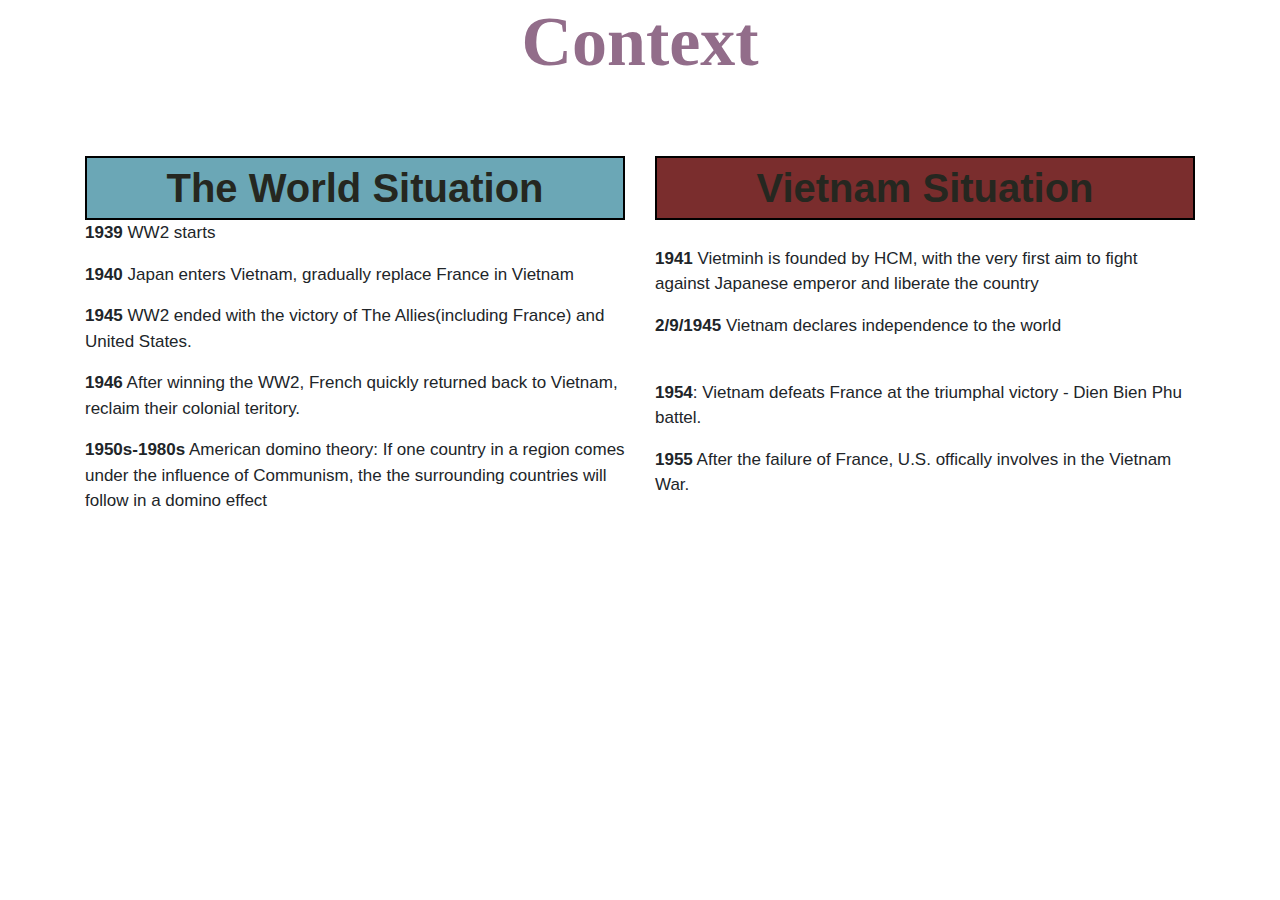
<file: background.html>
<!DOCTYPE html>
<html>
    <head>
        <title>Welcome</title>
        <link rel="stylesheet" href="https://stackpath.bootstrapcdn.com/bootstrap/4.4.1/css/bootstrap.min.css" integrity="sha384-Vkoo8x4CGsO3+Hhxv8T/Q5PaXtkKtu6ug5TOeNV6gBiFeWPGFN9MuhOf23Q9Ifjh" crossorigin="anonymous">
        <link rel="stylesheet" href = "stylesheet/background.css">
    </head>

    <body>
        <h1>Context</h1>
        <p>
            <br> <br>
        </p>

        <div class = "container">
            <div class ="row">
                <div class = "col-sm-6">
                    <div id ="left-header"> The World Situation</div> 
                    <div> 
                        <p>
                            <span class ="year">1939</span> WW2 starts
                        </p>
                        <p>
                            <span class ="year">1940</span> Japan enters Vietnam, gradually replace France in Vietnam
                        </p>
                        <p>
                            <span class ="year">1945</span> WW2 ended with the victory of The Allies(including France) 
                            and United States.
                        </p>
                        <p>
                            <span class ="year">1946</span> After winning the WW2, French quickly returned back to Vietnam, reclaim their colonial teritory.
                        </p>
                        <p>
                            <span class ="year">1950s-1980s</span> American domino theory: If one country in a region
                           comes under the influence of Communism, the the surrounding countries
                           will follow in a domino effect
                        </p>

                    </div>
                </div>
                <div class = "col-sm-6">
                    <div id ="right-header"> Vietnam Situation</div> 
                    <div>
                        <p> <br> <span class ="year">1941</span> Vietminh is founded by HCM, with the very first aim to fight against Japanese emperor
                            and liberate the country <br>
                        </p>
                        <p> 
                            <span class ="year">2/9/1945</span> Vietnam declares independence to the world 
                        </p>
                        <p>
                            <br><span class ="year">1954</span>: Vietnam defeats France at the triumphal victory - Dien Bien Phu battel.
                        </p>
                        <p>
                            <span class ="year">1955</span> After the failure of France, U.S. offically involves in the Vietnam War.
                        </p>
                    </div>
                </div>
            </div>
        </div>

    </body>
</html>
</file>
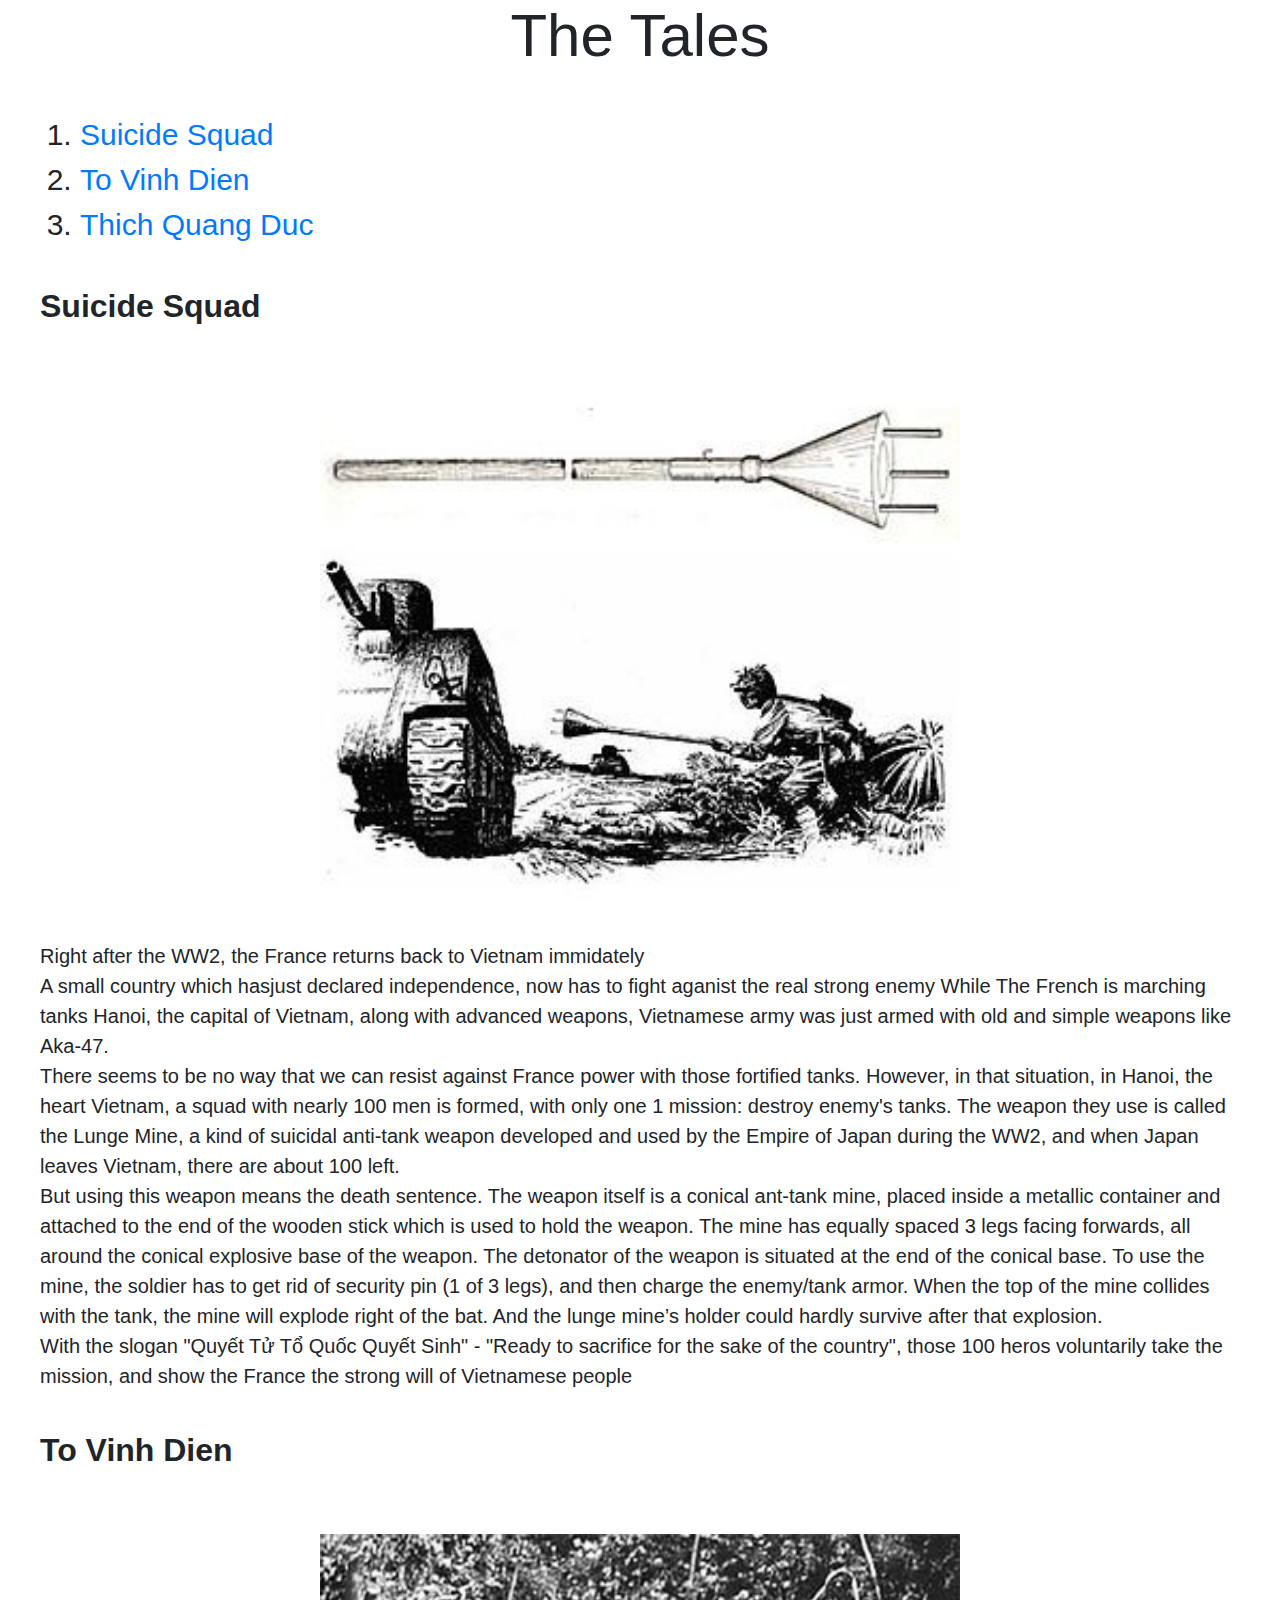
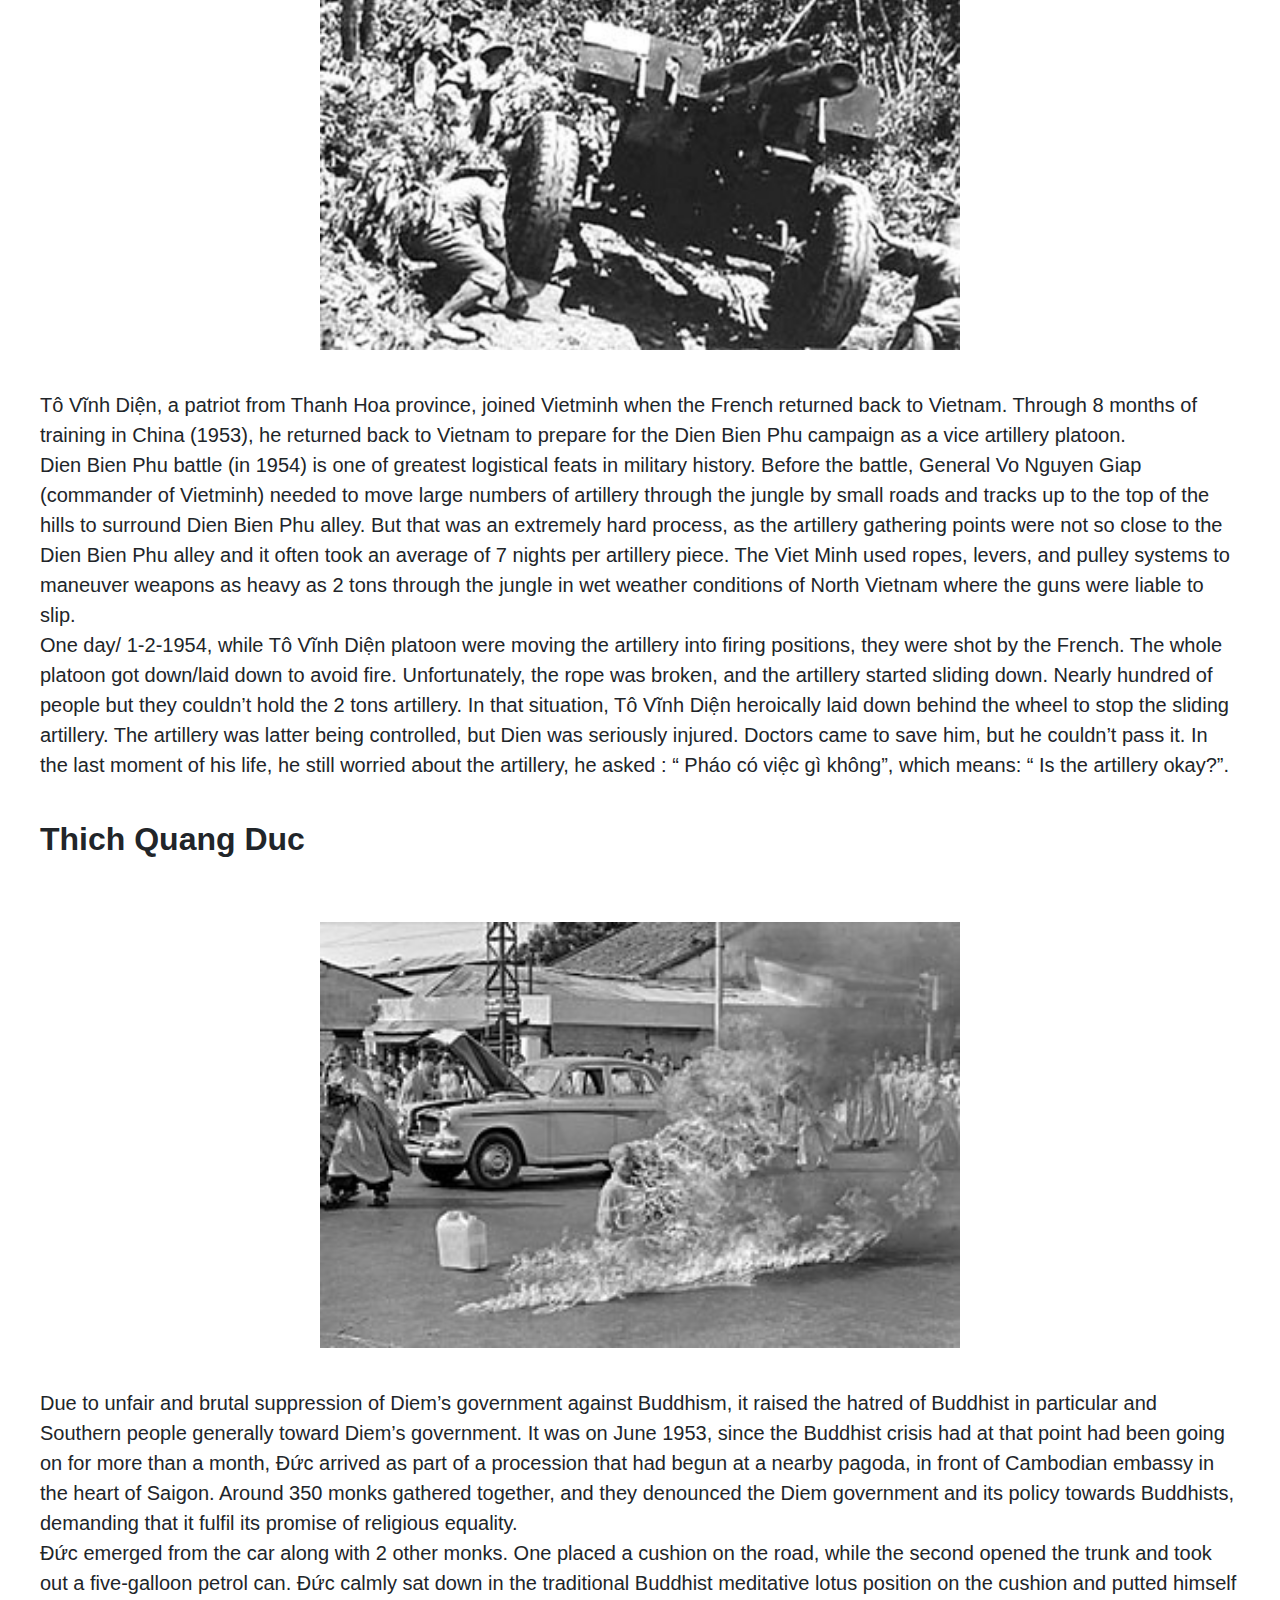
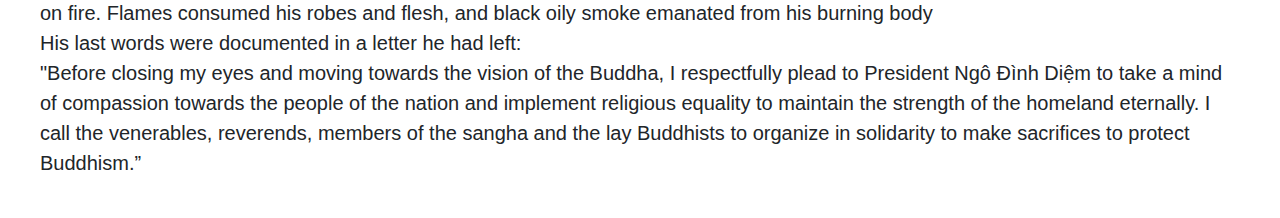
<file: tales.html>
<!DOCTYPE html>

<html>
    <head>
        <title>Welcome</title>
        <link rel="stylesheet" href="https://stackpath.bootstrapcdn.com/bootstrap/4.4.1/css/bootstrap.min.css" integrity="sha384-Vkoo8x4CGsO3+Hhxv8T/Q5PaXtkKtu6ug5TOeNV6gBiFeWPGFN9MuhOf23Q9Ifjh" crossorigin="anonymous">
        <link rel ="stylesheet" href = "stylesheet/thetales.css">
    </head>

    <body>
        <h1>The Tales</h1>

        <ol>
            <li><a href ="#Suicide-Squad">Suicide Squad</a></li>
            <li><a href ="#To-Vinh-Dien">To Vinh Dien</a></li>
            <li><a href ="#Thich-Quang-Duc">Thich Quang Duc</a></li>
        </ol>

        <h2 id ="Suicide-Squad">Suicide Squad</h2>
        <br>
        <img src ="images/bombacang.2jpg.jpg">
        <p>
            Right after the WW2, the France returns back to Vietnam immidately 
            <br> A small country which hasjust declared independence, now has to fight aganist the real strong enemy 
            While The French is marching tanks Hanoi, the capital of Vietnam, along with advanced weapons,
            Vietnamese army was just armed with old and simple weapons like Aka-47. 
            <br> There seems to be no way that we can resist against France power with those fortified tanks.
            However, in that situation, in Hanoi, the heart Vietnam, a squad with nearly 100 men is formed, with only one 1 mission: destroy enemy's tanks. 
            The weapon they use is called the Lunge Mine, a kind of suicidal anti-tank weapon developed and used by the Empire of Japan during the WW2, 
            and when Japan leaves Vietnam, there are about 100 left. 
            <br> But using this weapon means the death sentence. The weapon itself is a conical ant-tank mine, placed
            inside a metallic container and attached to the end of the
            wooden stick which is used to hold the weapon. The mine
            has equally spaced 3 legs facing forwards, all around the
            conical explosive base of the weapon. The detonator of
            the weapon is situated at the end of the conical base.
            To use the mine, the soldier has to get rid of security pin (1 of 3 legs), and
            then charge the enemy/tank armor. When the top of the mine collides
            with the tank, the mine will explode right of the bat. And the
            lunge mine’s holder could hardly survive after that explosion. 
            <br> With the slogan "Quyết Tử Tổ Quốc Quyết Sinh" - "Ready to sacrifice for the sake of the country", 
            those 100 heros voluntarily take the mission, and show the France the strong will of Vietnamese people
        </p>

        <h2 id ="To-Vinh-Dien">To Vinh Dien</h2>
        <br>
        <img src ="images/tovinhdien.jpg">
        <p>
            Tô Vĩnh Diện, a patriot from Thanh Hoa province, joined Vietminh when the French returned back to
            Vietnam. Through 8 months of training in China (1953), he returned back to Vietnam to prepare for the
            Dien Bien Phu campaign as a vice artillery platoon. <br>
             Dien Bien Phu battle (in 1954) is one of greatest logistical feats in military history. Before
            the battle, General Vo Nguyen Giap (commander of Vietminh) needed to move large numbers of
            artillery through the jungle by small roads and tracks up to the top of the hills to surround Dien Bien Phu
            alley. But that was an extremely hard process, as the artillery gathering points were not so close to the
            Dien Bien Phu alley and it often took an average of 7 nights per artillery piece. The Viet Minh used ropes,
            levers, and pulley systems to maneuver weapons as heavy as 2 tons through the jungle in wet weather
            conditions of North Vietnam where the guns were liable to slip. <br>
            One day/ 1-2-1954, while Tô Vĩnh Diện platoon were moving the artillery into firing positions, they were
            shot by the French. The whole platoon got down/laid down to avoid fire. Unfortunately, the rope was
            broken, and the artillery started sliding down. Nearly hundred of people but they couldn’t hold the 2
            tons artillery. In that situation, Tô Vĩnh Diện heroically laid down behind the wheel to stop the sliding
            artillery. The artillery was latter being controlled, but Dien was seriously injured. Doctors came to save
            him, but he couldn’t pass it. In the last moment of his life, he still worried about the artillery, he asked : “
            Pháo có việc gì không”, which means: “ Is the artillery okay?”.
        </p>

        <h2 id ="Thich-Quang-Duc">Thich Quang Duc</h2>
        <br>
        <img src ="images/thichquangduc.jpg">
        <p>
            Due to unfair and brutal suppression of Diem’s government against Buddhism, it raised the hatred of
            Buddhist in particular and Southern people generally toward Diem’s government. It was on June 1953,
            since the Buddhist crisis had at that point had been going on for more than a month, Đức arrived as part
            of a procession that had begun at a nearby pagoda, in front of Cambodian embassy in the heart of
            Saigon. Around 350 monks gathered together, and they denounced the Diem government and its policy
            towards Buddhists, demanding that it fulfil its promise of religious equality.
            <br>Đức emerged from the car along with 2 other monks. One placed a cushion on the road, while the
            second opened the trunk and took out a five-galloon petrol can. Đức calmly sat down in the traditional
            Buddhist meditative lotus position on the cushion and putted himself on fire. Flames consumed his
            robes and flesh, and black oily smoke emanated from his burning body
            <br>His last words were documented in a letter he had left:<br>
            "Before closing my eyes and moving towards the vision of the Buddha, I respectfully plead to
            President Ngô Đình Diệm to take a mind of
            compassion towards the people of the nation and
            implement religious equality to maintain the
            strength of the homeland eternally. I call the
            venerables, reverends, members of the sangha and
            the lay Buddhists to organize in solidarity to make sacrifices to protect Buddhism.”
        </p> 
    </body>
</html>
</file>
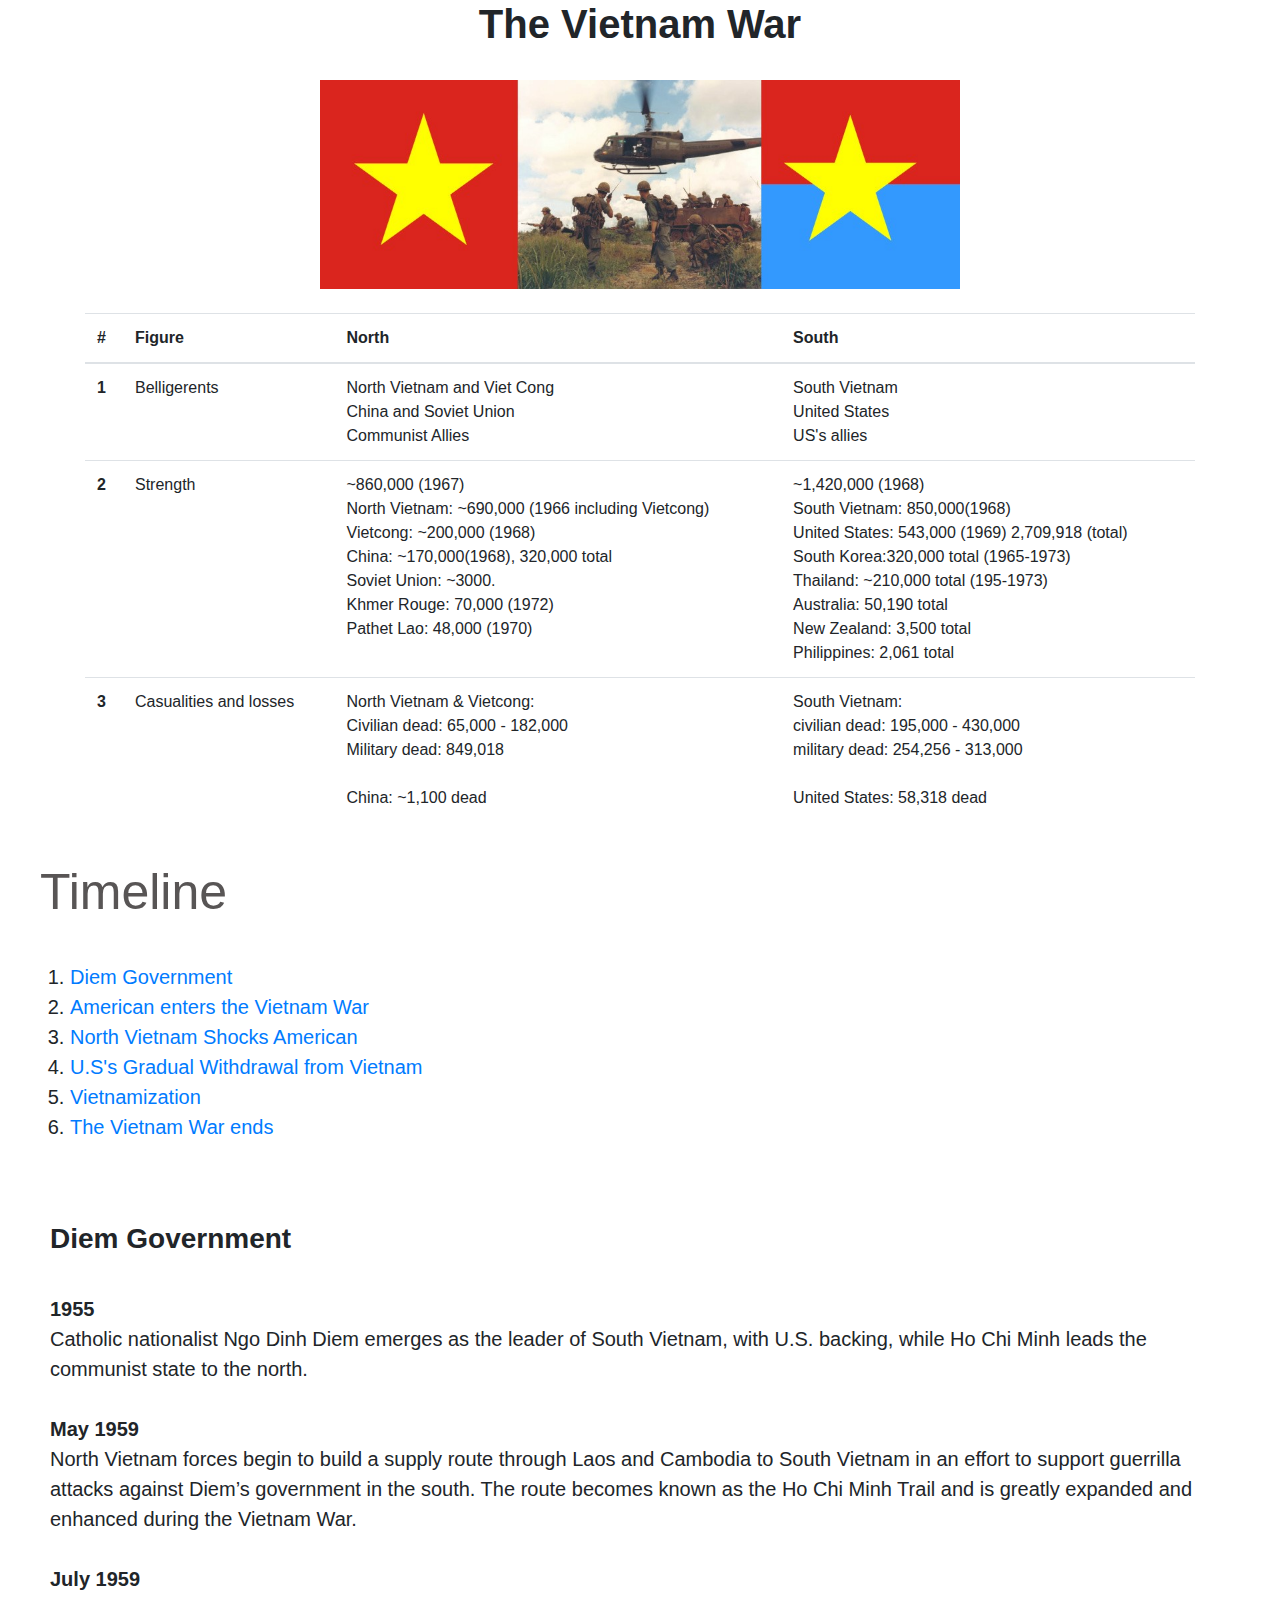
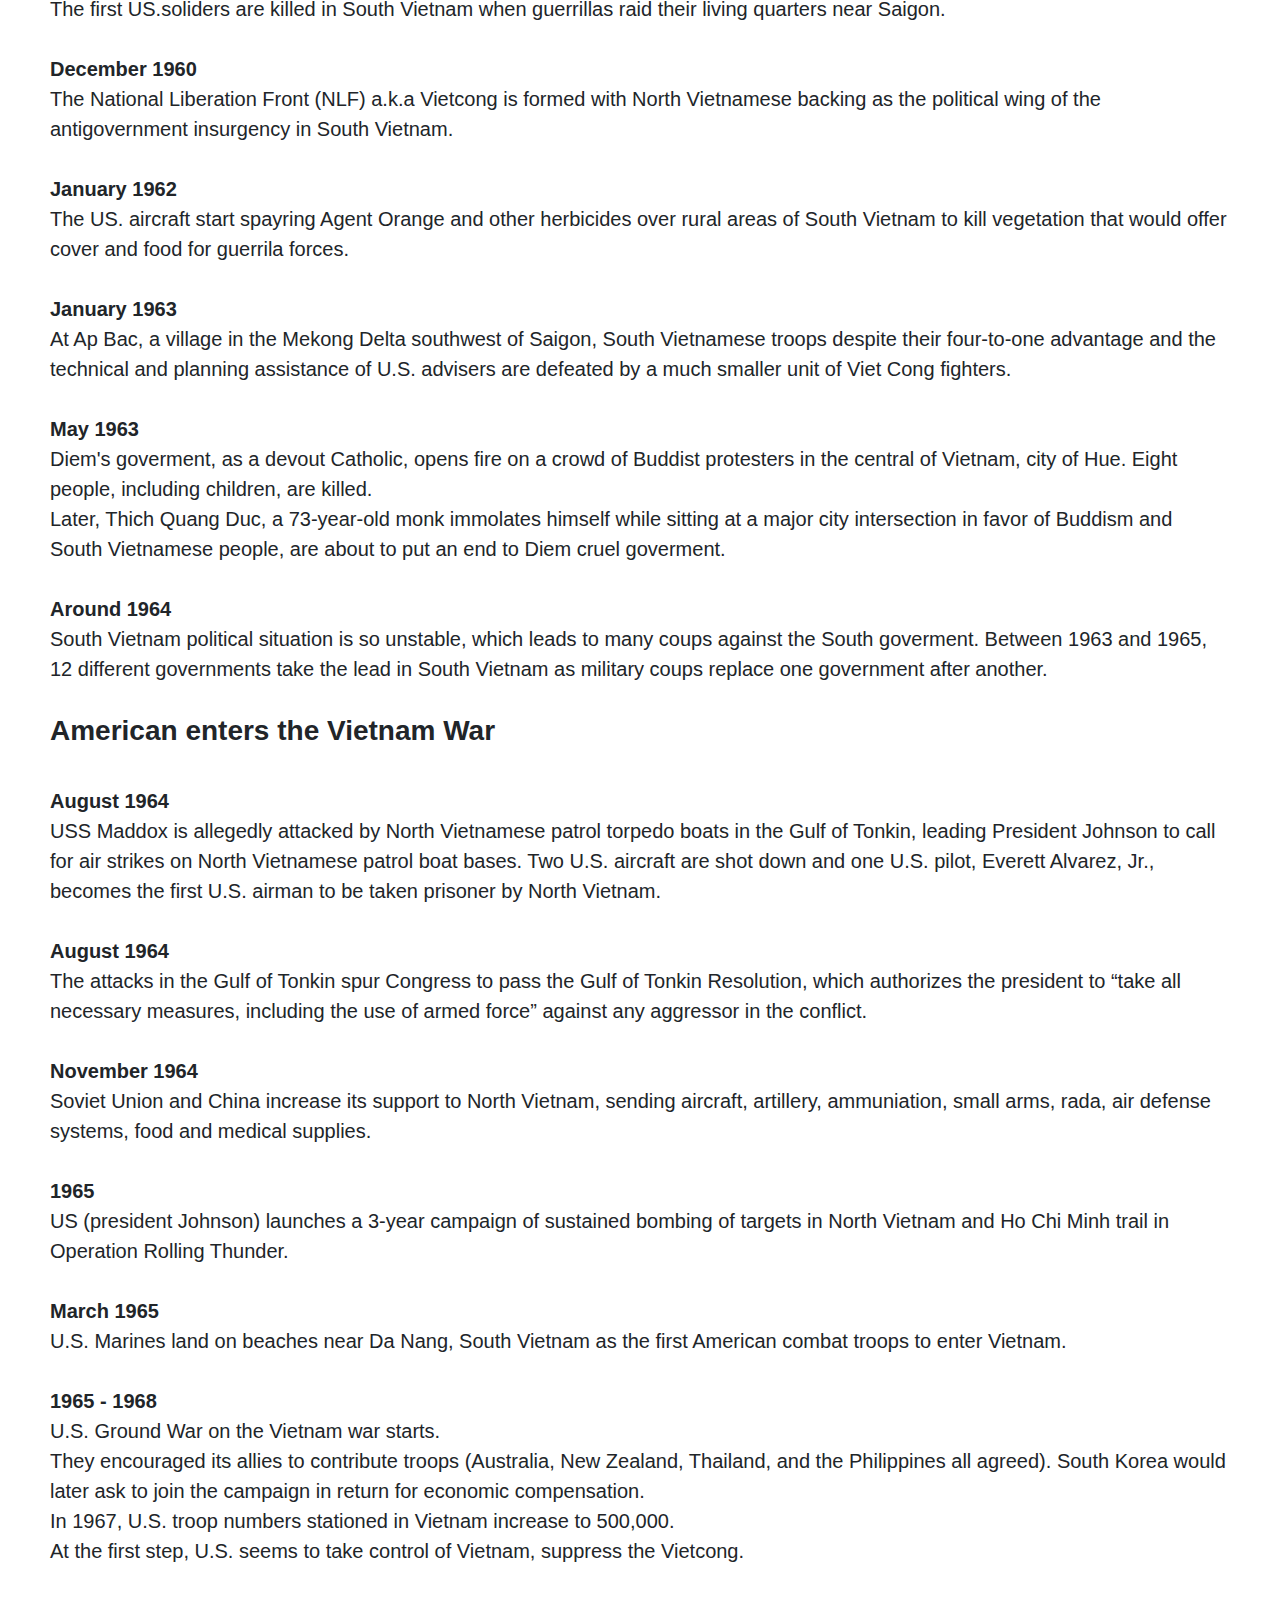
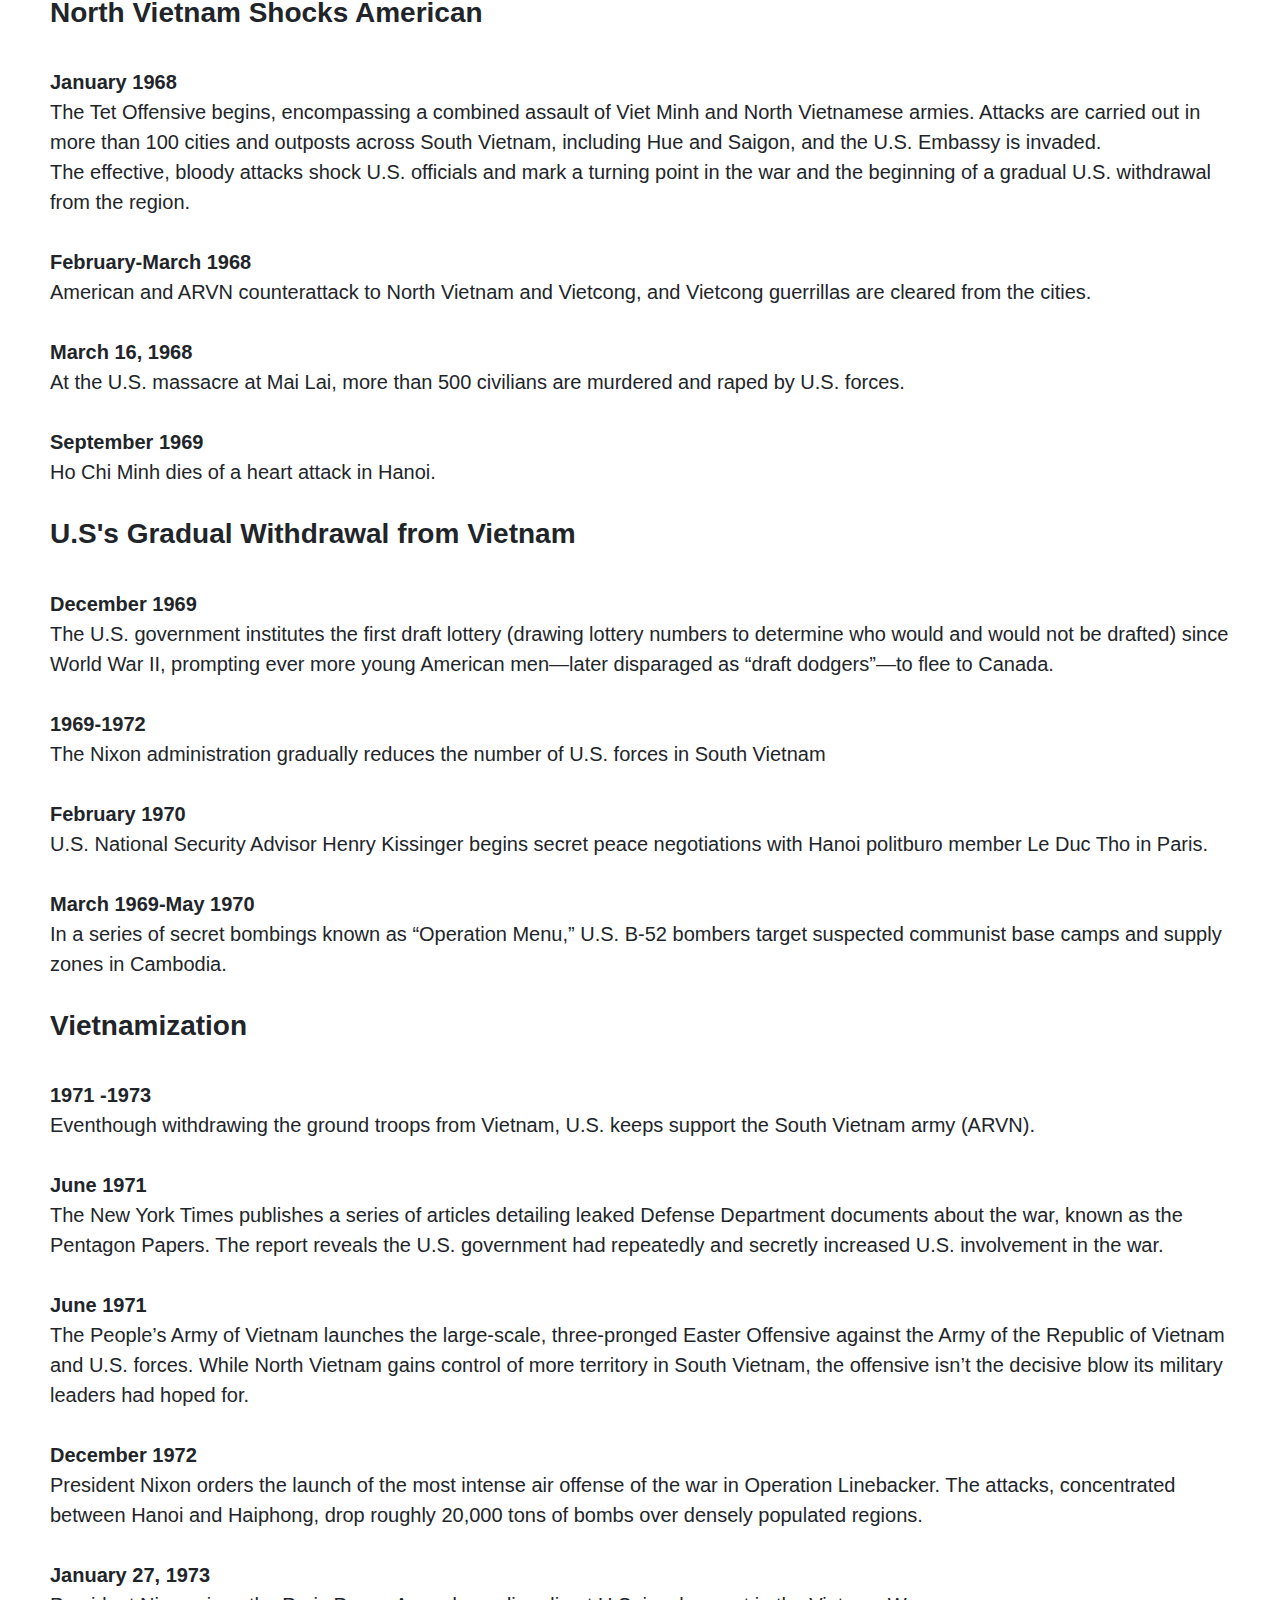
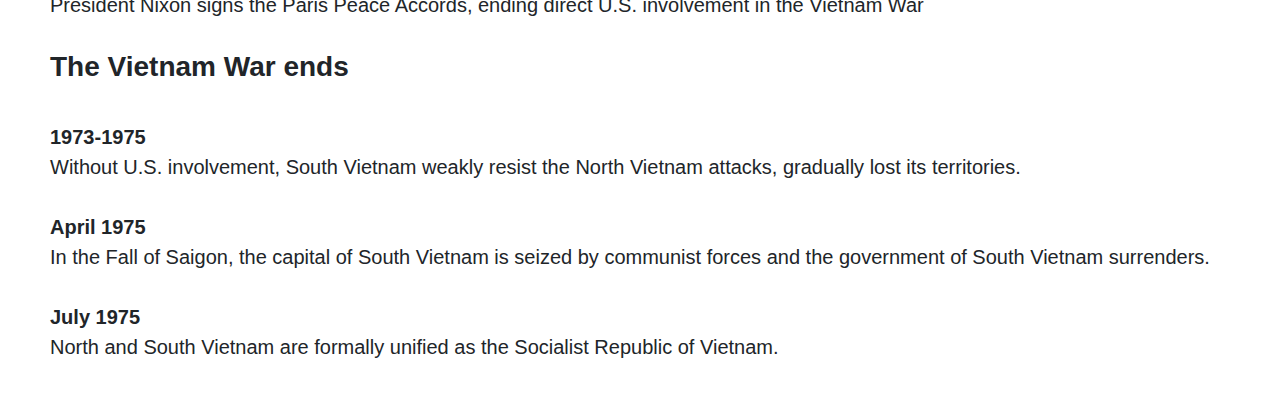
<file: thewar.html>
<!DOCTYPE html>
<html>
    <head>
        <title>Welcome</title>
        <link rel="stylesheet" href="https://stackpath.bootstrapcdn.com/bootstrap/4.4.1/css/bootstrap.min.css" integrity="sha384-Vkoo8x4CGsO3+Hhxv8T/Q5PaXtkKtu6ug5TOeNV6gBiFeWPGFN9MuhOf23Q9Ifjh" crossorigin="anonymous">
        <link rel="stylesheet" href ="stylesheet/thewar.css">
   </head>

    <body>
        <h1>The Vietnam War</h1>
        <br>
        <img src ="images/Vietnamwar.jpg" >
        <br>
        <div class ="container">
        <table class="table">
            <thead>
              <tr>
                <th scope="col">#</th>
                <th scope="col">Figure</th>
                <th scope="col">North</th>
                <th scope="col">South</th>
              </tr>
            </thead>
            <tbody>
              <tr>
                <th scope="row">1</th>
                <td>Belligerents</td>
                <td>North Vietnam and Viet Cong 
                  <br>China and Soviet Union
                  <br> Communist Allies
                </td>
                <td> 
                  South Vietnam 
                  <br> United States 
                  <br> US's allies
                </td>
              </tr>
              <tr>
                <th scope="row">2</th>
                <td>Strength</td>
                <td>~860,000 (1967)
                  <br> North Vietnam: ~690,000 (1966 including Vietcong)
                  <br> Vietcong: ~200,000 (1968)
                  <br> China: ~170,000(1968), 320,000 total
                  <br> Soviet Union: ~3000.
                  <br> Khmer Rouge: 70,000 (1972)
                  <br> Pathet Lao: 48,000 (1970)
                </td>
                <td>
                  ~1,420,000 (1968)
                  <br> South Vietnam: 850,000(1968)
                  <br> United States: 543,000 (1969) 2,709,918 (total)
                  <br> South Korea:320,000 total (1965-1973)
                  <br> Thailand: ~210,000 total (195-1973)
                  <br> Australia: 50,190 total
                  <br> New Zealand: 3,500 total
                  <br> Philippines: 2,061 total
                </td>
              </tr>
              <tr>
                <th scope="row">3</th>
                <td>Casualities and losses </td>
                <td>North Vietnam & Vietcong:
                  <br> Civilian dead: 65,000 - 182,000
                <br> Military dead: 849,018
                  <br> <br>
                  China: ~1,100 dead
              </td>
                <td>South Vietnam: 
                  <br> civilian dead: 195,000 - 430,000
                  <br> military dead: 254,256 - 313,000
                  <br> <br>
                  United States: 58,318 dead
                </td>
              </tr>
            </tbody>
          </table>
        </div>

        <div id = "content">
          <h2>Timeline</h2> 
          <ol>
            <li><a href="#DiemGovernment">Diem Government</a> </li>
            <li><a href="#USEnter">American enters the Vietnam War</a> </li>
            <li><a href="#shocking">North Vietnam Shocks American</a> </li>
            <li><a href="#withdrawal">U.S's Gradual Withdrawal from Vietnam</a> </li>
            <li><a href="#vietnamization">Vietnamization</a> </li>
            <li><a href="#ending">The Vietnam War ends</a> </li>
            
          </ol>
          <div> 
            <h3 id ="DiemGovernment">Diem Government</h3>
             <br> <span class ="year">1955 </span> <br> Catholic nationalist Ngo Dinh Diem emerges as the leader of South Vietnam, with U.S. backing, while Ho Chi Minh leads the communist state to the north.
            <br> <br> <span class ="year">May 1959 </span> <br> North Vietnam forces begin to build a supply route through Laos and Cambodia to South Vietnam in an effort to support guerrilla attacks against Diem’s government in the south. The route becomes known as the Ho Chi Minh Trail and is greatly expanded and enhanced during the Vietnam War.
            <br> <br> <span class ="year">July 1959 </span> <br>The first US.soliders are killed in South Vietnam when guerrillas raid their living quarters near Saigon.
            <br> <br>  <span class ="year">December 1960 </span> <br> The National Liberation Front (NLF) a.k.a Vietcong is formed with North Vietnamese backing as the political wing of the antigovernment insurgency in South Vietnam.
            <br> <br><span class ="year"> January 1962 </span> <br>The US. aircraft start spayring Agent Orange and other herbicides over rural areas of South Vietnam to kill vegetation that would offer cover and food for guerrila forces. 
            <br> <br> <span class ="year"> January 1963 </span>  <br>At Ap Bac, a village in the Mekong Delta southwest of Saigon, South Vietnamese troops despite their four-to-one advantage and the technical and planning assistance of U.S. advisers are defeated by a much smaller unit of Viet Cong fighters.
            <br> <br> <span class = "year"> May 1963</span> <br> Diem's goverment, as a devout Catholic, opens fire on a crowd of Buddist protesters in the central of Vietnam, city of Hue. Eight people, including children, are killed.
            <br> Later, Thich Quang Duc, a 73-year-old monk immolates himself while sitting at a major city intersection in favor of Buddism and South Vietnamese people, are about to put an end to Diem cruel goverment.
            <br> <br> <span class ="year">Around 1964</span><br> South Vietnam political situation is so unstable,
            which leads to many coups against the South goverment. Between 1963 and 1965, 12 different governments take the lead in South Vietnam as military coups replace one government after another.
         
            <br> <br><h3 id="USEnter">American enters the Vietnam War</h3>
            
            <br> <span class ="year">August 1964</span><br> USS Maddox is allegedly attacked by North Vietnamese patrol torpedo boats in the Gulf of Tonkin, 
            leading President Johnson to call for air strikes on North Vietnamese patrol boat bases. Two U.S. aircraft are shot down and one U.S. pilot, Everett Alvarez, Jr., becomes the first U.S. airman to be taken prisoner by North Vietnam.
            <br> <br> <span class ="year">August 1964</span><br> The attacks in the Gulf of Tonkin spur Congress to pass the Gulf of Tonkin Resolution, which authorizes the president to “take all necessary measures, including the use of armed force” against any aggressor in the conflict.
            <br> <br> <span class ="year">November 1964</span><br> Soviet Union and China increase its support to North Vietnam, sending aircraft, artillery, ammuniation, small arms, rada, air defense systems, food and medical supplies. 
            <br> <br> <span class ="year">1965</span><br> US (president Johnson) launches a 3-year campaign of sustained bombing of targets in North Vietnam and Ho Chi Minh trail in Operation Rolling Thunder. 
            <br> <br> <span class ="year">March 1965</span><br>   U.S. Marines land on beaches near Da Nang, South Vietnam as the first American combat troops to enter Vietnam.
            <br> <br> <span class ="year">1965 - 1968</span><br> U.S. Ground War on the Vietnam war starts.  
                 <br> They encouraged its allies to contribute troops
                   (Australia, New Zealand, Thailand, and the
                  Philippines all agreed). South Korea would later
                  ask to join the campaign in return for economic compensation.
                  <br> In 1967, U.S. troop numbers stationed in Vietnam increase to 500,000.
                  <br> At the first step, U.S. seems to take control of Vietnam, suppress the Vietcong. 

           <br> <br><h3 id ="shocking">North Vietnam Shocks American</h3>
            
            <br> <span class ="year"> January 1968</span> <br>
                  The Tet Offensive begins, encompassing a combined assault of Viet Minh and North Vietnamese armies. Attacks are carried out in more than 100 cities and outposts across South Vietnam, including Hue and Saigon, and the U.S. Embassy is invaded.
           <br> The effective, bloody attacks shock U.S. officials and mark a turning point in the war and the beginning of a gradual U.S. withdrawal from the region.

            <br><br> <span class ="year">February-March 1968</span><br> American and ARVN counterattack to North Vietnam and Vietcong,
                  and Vietcong guerrillas are cleared from the cities.
                  
            <br><br> <span class ="year">March 16, 1968</span><br> At the U.S. massacre at Mai Lai, more than 500 civilians are murdered and raped by U.S. forces. 

            <br><br> <span class ="year">September 1969</span><br> Ho Chi Minh dies of a heart attack in Hanoi.

            <br><br> <h3 id = "withdrawal"> U.S's Gradual Withdrawal from Vietnam</h3>

            <br>  <span class ="year">December 1969</span><br> The U.S. government institutes the first draft lottery (drawing lottery numbers to determine who would and would not be drafted) since World War II,
             prompting ever more young American men—later disparaged as “draft dodgers”—to flee to Canada.

             <br><br>  <span class ="year">1969-1972</span><br> The Nixon administration gradually reduces the number of U.S. forces in South Vietnam

             <br><br>  <span class ="year">February 1970</span><br> U.S. National Security Advisor Henry Kissinger begins secret peace negotiations with Hanoi politburo member Le Duc Tho in Paris.
            
             <br><br>  <span class ="year">March 1969-May 1970</span><br>  In a series of secret bombings known as “Operation Menu,” U.S. B-52 bombers target suspected communist base camps and supply zones in Cambodia.

             <br> <br> <h3 id ="vietnamization"> Vietnamization </h3>

             <br>  <span class ="year">1971 -1973</span><br> Eventhough withdrawing the ground troops from Vietnam, U.S. keeps support the South Vietnam army (ARVN).

             <br><br>  <span class ="year">June 1971</span><br> The New York Times publishes a series of articles detailing leaked Defense Department documents about the war, known as the Pentagon Papers. The report reveals the U.S. government had repeatedly and secretly increased U.S. involvement in the war.

             <br><br> <span class ="year">June 1971</span><br>  The People’s Army of Vietnam launches the large-scale, three-pronged Easter Offensive against the Army of the Republic of Vietnam and U.S. forces. While North Vietnam gains control of more territory in South Vietnam, the offensive isn’t the decisive blow its military leaders had hoped for.

             <br><br> <span class ="year">December 1972</span><br> President Nixon orders the launch of the most intense air offense of the war in Operation Linebacker. The attacks, concentrated between Hanoi and Haiphong, drop roughly 20,000 tons of bombs over densely populated regions.

             <br><br><span class ="year">January 27, 1973</span><br> President Nixon signs the Paris Peace Accords, ending direct U.S. involvement in the Vietnam War

             <br> <br> <h3 id ="ending"> The Vietnam War ends</h3>

             <br><span class ="year">1973-1975</span><br> Without U.S. involvement, South Vietnam weakly resist the North Vietnam attacks, gradually lost its territories. 

             <br><br><span class ="year"> April 1975</span><br> In the Fall of Saigon, the capital of South Vietnam is seized by communist forces and the government of South Vietnam surrenders.

             <br><br><span class ="year">  July 1975</span> <br> North and South Vietnam are formally unified as the Socialist Republic of Vietnam.
          </div>
        </div>
    </body>
</html>
</file>
<file: stylesheet/background.css>
#left-header, #right-header {
  font-family: sans-serif;
  font-size: 40px;
  font-weight: bold;
  border: 2px solid black;
  text-align: center;
  color: #252720;
}

h1 {
  text-align: center;
  font-size: 70px;
  font-family: Cambria, Cochin, Georgia, Times, 'Times New Roman', serif;
  font-weight: bold;
  color: #926d8a;
}

#left-header {
  background-color: #6ba7b6;
}

#right-header {
  background-color: #7a2d2d;
}

div div div div p {
  font-size: 17px;
}

.year {
  font-weight: bold;
}
/*# sourceMappingURL=background.css.map */
</file>
<file: stylesheet/thetales.css>
p {
  margin: 40px;
  font-size: 20px;
}

h1 {
  text-align: center;
  font-size: 60px;
}

h2 {
  margin: 40px;
  font-weight: bold;
}

ol {
  margin: 40px;
}

ol li {
  font-size: 30px;
}

img {
  display: block;
  margin-left: auto;
  margin-right: auto;
  width: 50%;
}
/*# sourceMappingURL=thetales.css.map */
</file>
<file: stylesheet/thewar.css>
div div {
  font-size: 20px;
  padding: 50px;
}

.year {
  font-weight: bold;
}

ol {
  margin: 30px;
}

ol li {
  font-size: 20px;
}

h1 {
  text-align: center;
  font-weight: bold;
}

h2 {
  margin: 40px;
  color: #585555;
  font-size: 50px;
}

h3 {
  font-weight: bold;
}

img {
  display: block;
  margin-left: auto;
  margin-right: auto;
  width: 50%;
}
/*# sourceMappingURL=thewar.css.map */
</file>
